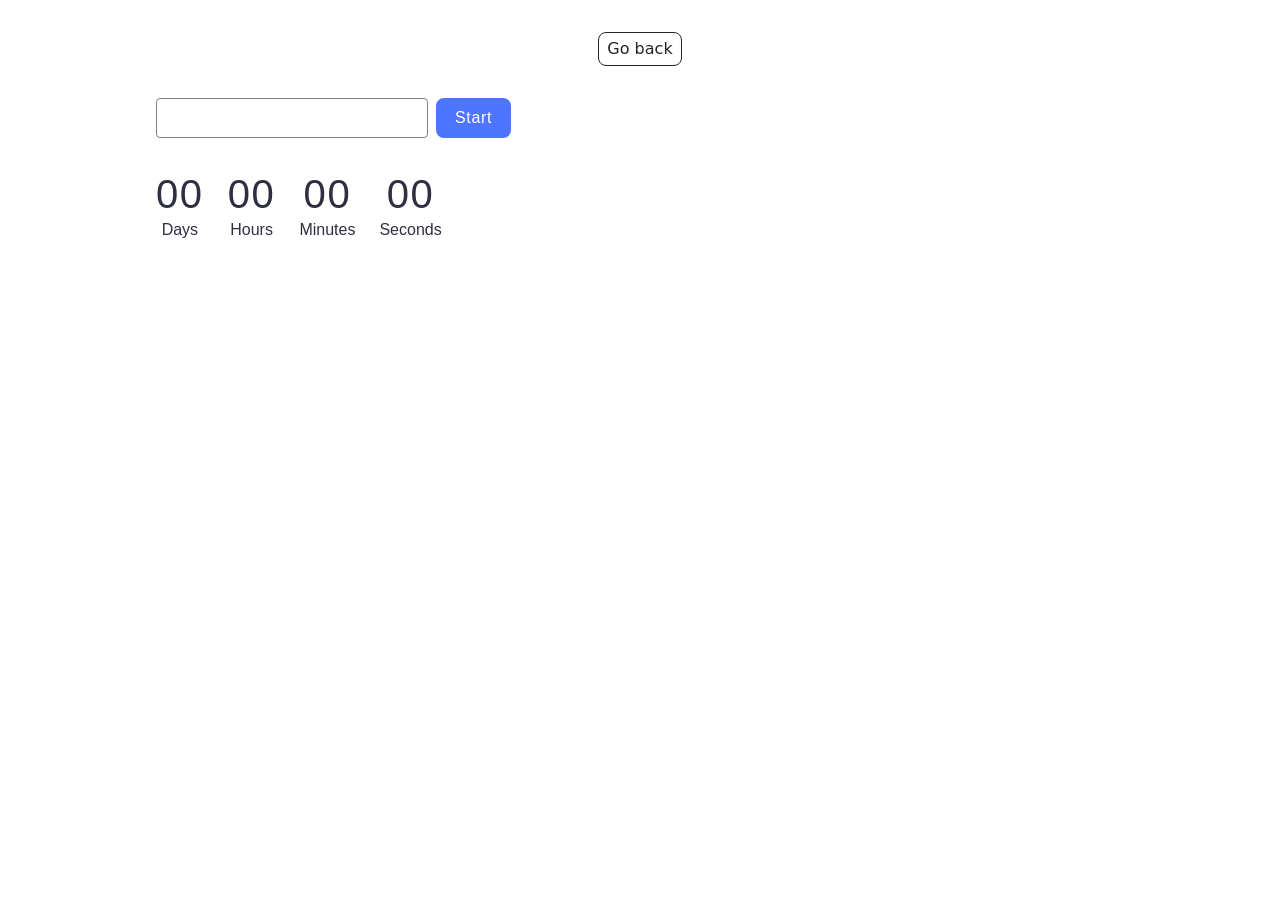
<file: src/1-timer.html>
<!doctype html>
<html lang="en">
  <head>
    <meta charset="UTF-8" />
    <meta http-equiv="X-UA-Compatible" content="IE=edge" />
    <meta name="viewport" content="width=device-width, initial-scale=1.0" />
    <title>Timer</title>
    <link rel="stylesheet" href="./css/styles.css" />
  </head>
  <body>
    <main>
      <div class="container">
        <a class="back-link" href="./index.html">Go back</a>
      </div>

      <div class="input-container">
        <input class="input-date" type="text" id="datetime-picker" />
        <button class="btn-start" type="button" data-start>Start</button>
      </div>

      <div class="timer">
        <div class="field">
          <span class="value" data-days>00</span>
          <span class="label">Days</span>
        </div>
        <div class="field">
          <span class="value" data-hours>00</span>
          <span class="label">Hours</span>
        </div>
        <div class="field">
          <span class="value" data-minutes>00</span>
          <span class="label">Minutes</span>
        </div>
        <div class="field">
          <span class="value" data-seconds>00</span>
          <span class="label">Seconds</span>
        </div>
      </div>
    </main>

    <script type="module" src="./js/1-timer.js"></script>
  </body>
</html>
</file>
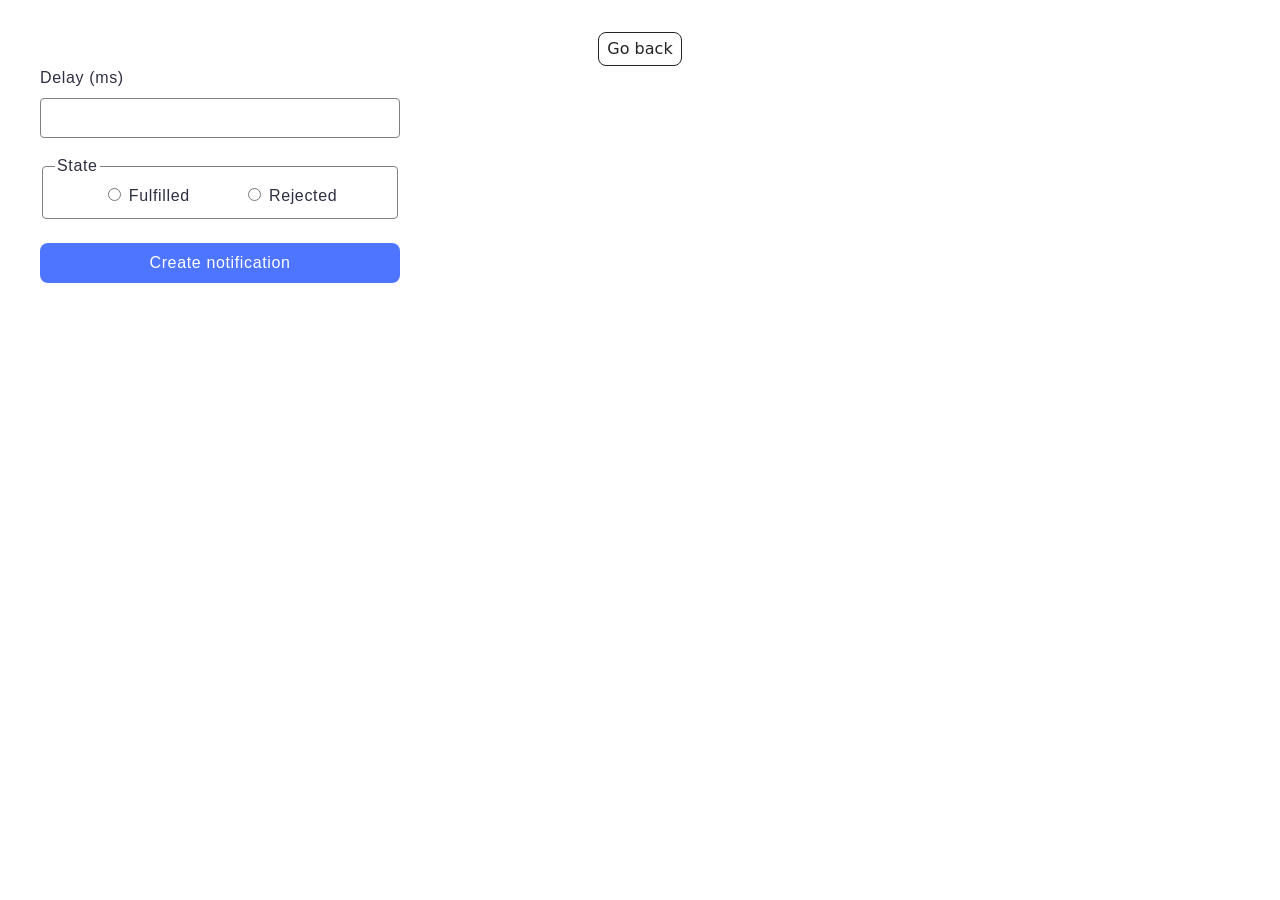
<file: src/2-snackbar.html>
<!doctype html>
<html lang="en">
  <head>
    <meta charset="UTF-8" />
    <meta http-equiv="X-UA-Compatible" content="IE=edge" />
    <meta name="viewport" content="width=device-width, initial-scale=1.0" />
    <title>Snackbar</title>
    <link rel="stylesheet" href="./css/styles.css" />
  </head>
  <body>
    <main>
      <div class="container">
        <a class="back-link" href="./index.html">Go back</a>

        <form class="form">
          <label class="delay-label">
            Delay (ms)
            <input class="delay-input" type="number" name="delay" required />
          </label>

          <fieldset class="fieldset">
            <legend class="legend">State</legend>
            <label class="fulfilled">
              <input type="radio" name="state" value="fulfilled" required />
              Fulfilled
            </label>
            <label>
              <input type="radio" name="state" value="rejected" required />
              Rejected
            </label>
          </fieldset>

          <button class="btn-submit" type="submit">Create notification</button>
        </form>
      </div>
    </main>

    <script type="module" src="./js/2-snackbar.js"></script>
  </body>
</html>
</file>
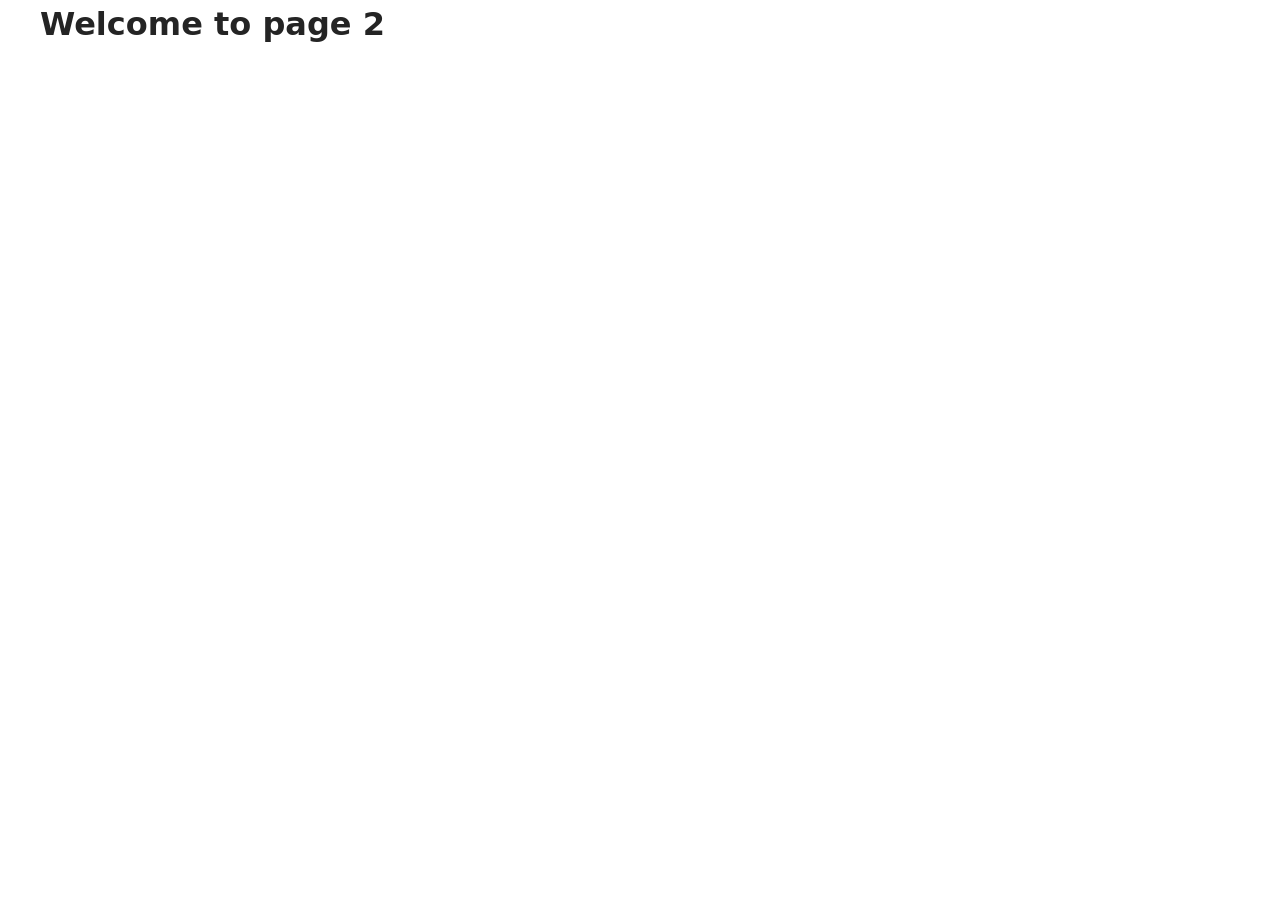
<file: src/page-2.html>
<!DOCTYPE html>
<html lang="en">
  <head>
    <meta charset="UTF-8" />
    <meta http-equiv="X-UA-Compatible" content="IE=edge" />
    <meta name="viewport" content="width=device-width, initial-scale=1.0" />
    <title>Page 2</title>
    <link rel="stylesheet" href="./css/styles.css" />
  </head>
  <body>
    <load
      src="./partials/header.html"
      icon-path="./img/sprite.svg#logo"
      highlight-act="active"
    />

    <main>
      <div class="container">
        <h1 class="main-title">
          <span class="main-title-gradient">Welcome</span> to page 2
        </h1>
        <load src="./partials/back-link.html" />
      </div>
    </main>

    <load src="./partials/footer.html" />
  </body>
</html>
</file>
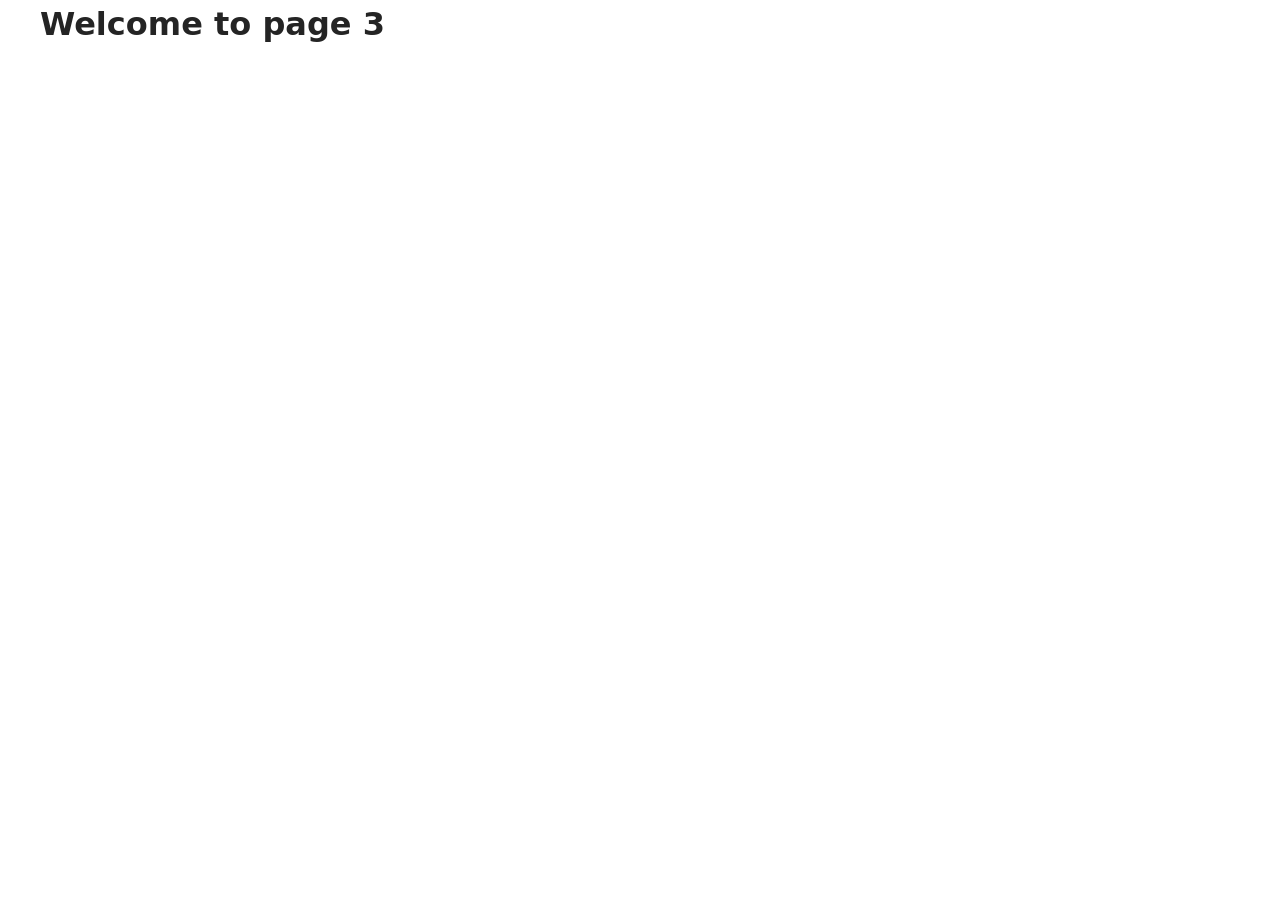
<file: src/page-3.html>
<!DOCTYPE html>
<html lang="en">
  <head>
    <meta charset="UTF-8" />
    <meta http-equiv="X-UA-Compatible" content="IE=edge" />
    <meta name="viewport" content="width=device-width, initial-scale=1.0" />
    <title>Page 3</title>
    <link rel="stylesheet" href="./css/styles.css" />
  </head>
  <body>
    <load
      src="./partials/header.html"
      icon-path="./img/sprite.svg#logo"
      highlight-curr="active"
    />

    <main>
      <div class="container">
        <h1 class="main-title">
          <span class="main-title-gradient">Welcome</span> to page 3
        </h1>
        <load src="./partials/back-link.html" />
      </div>
    </main>

    <load src="./partials/footer.html" />
  </body>
</html>
</file>
<file: src/css/styles.css>
/**
  |============================
  | include css partials with
  | default @import url()
  |============================
*/
/* Common styles */
@import url('./reset.css');
@import url('./base.css');
@import url('./container.css');
@import url('./animations.css');

/* Sections style */
@import url('./header.css');
@import url('./back-link.css');
@import url('./1-timer.css');
@import url('./2-snackbar.css');
</file>
